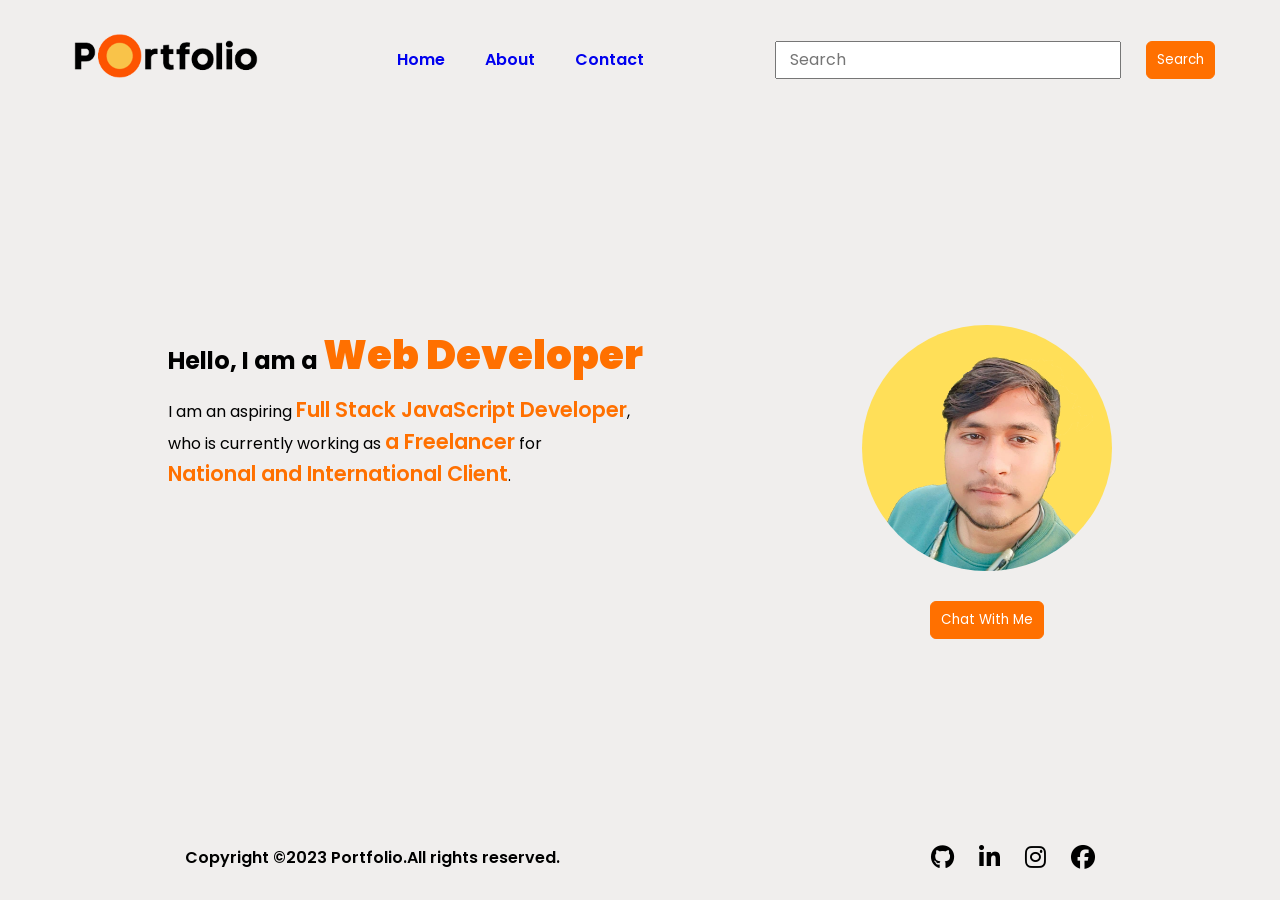
<file: pw project/index.html>
<!DOCTYPE html>
<html lang="en">
<head>
    <meta charset="UTF-8">
    <meta http-equiv="X-UA-Compatible" content="IE=edge">
    <meta name="viewport" content="width=device-width, initial-scale=1.0">
    <!-- css link  -->
    <link rel="stylesheet" href="./style/style.css">
    <!-- Google Fonts CDN -->
    <link rel="preconnect" href="https://fonts.googleapis.com">
<link rel="preconnect" href="https://fonts.gstatic.com" crossorigin>
<link href="https://fonts.googleapis.com/css2?family=Poppins&display=swap" rel="stylesheet">
<!-- Icon CDN link   -->
<link rel="stylesheet" href="https://cdnjs.cloudflare.com/ajax/libs/font-awesome/6.3.0/css/all.min.css" integrity="sha512-SzlrxWUlpfuzQ+pcUCosxcglQRNAq/DZjVsC0lE40xsADsfeQoEypE+enwcOiGjk/bSuGGKHEyjSoQ1zVisanQ==" crossorigin="anonymous" referrerpolicy="no-referrer" />
<!-- <link rel="stylesheet" href="https://kit.fontawesome.com/b0490d2b54.css" crossorigin="anonymous"> -->
<title>Portfolio Website</title>
    
</head>
<body>
    <!-- Header section -->
    <header>
        <nav>

             <a href="#">
            <img src="./assests/logo.png " 
                   alt="Logo"></a>
                
              <ul>
                <li><a href="#">Home</a></li>
                <li><a href="#">About</a></li>
                <li><a href="#">Contact</a></li>
                
              </ul>
             <div class="search">   
              <input type="text" placeholder="Search" />
              <button>Search</button></div>
        </nav>
    </header>
    <!-- main section -->
    <main class="main-section">
        <div class="left-side">
           <h2> Hello, I am a <span>Web  Developer</span></h2>
           <p>I am an aspiring <span> Full Stack JavaScript  Developer</span>,<br> who is currently working as <span> a Freelancer</span> for <br> <span> National and International Client</span>.</p>
        </div>
        <div class="right-side">
            <img src="./assests/avato1.png" alt="avator">
            <button class="button">Chat With Me</button>
        </div>




    </main>
    <!-- footer section -->
    <footer>
        <div class="footer-left-side">
            <p>
                Copyright &copy;2023 Portfolio.All rights reserved.
            </p>
        </div>
        <div class="footer-right-side">
        <ul>
            <li><a href="https://github.com/skverma15899" target="_blank"><i class="fa-brands fa-github fa-xl"></i></a></li>
            <li><a href="https://www.linkedin.com/in/satendrakumar2024/" target="_blank
                "><i class="fa-brands fa-linkedin-in fa-xl"></i></a></li>
            <li><a href="#"><i class="fa-brands fa-instagram fa-xl"></i></a></li>
            <li><a href="#"><i class="fa-brands fa-facebook fa-xl"></i></a></li>
        </ul>
        </div>
    </footer>

</body>
</html>
</file>
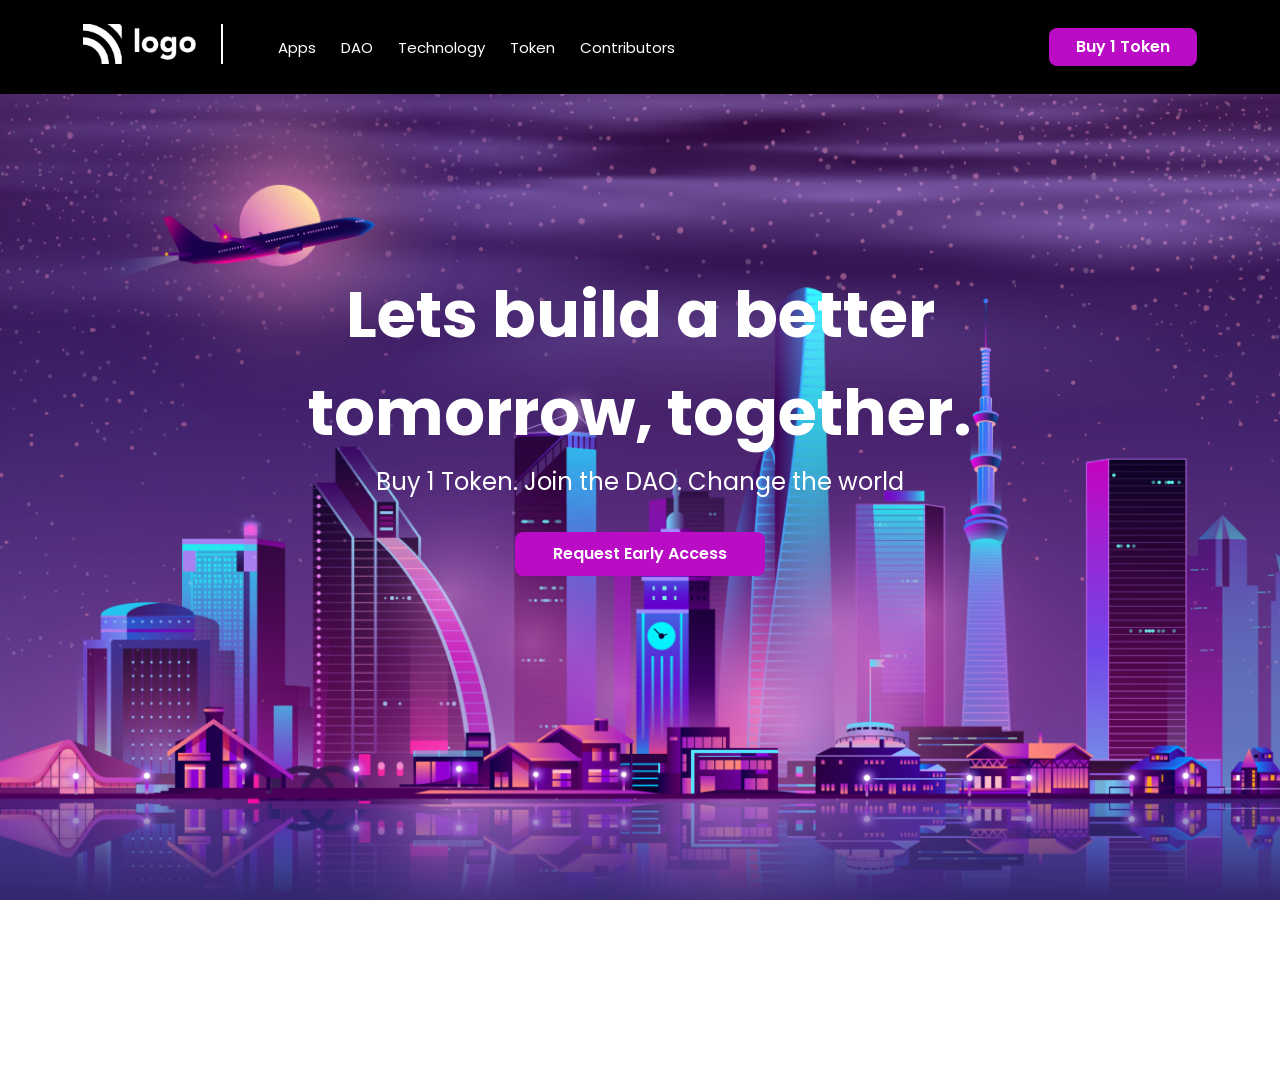
<file: PW-ASSIGNMENT 3/index.html>
<!DOCTYPE html>
<html lang="en">
<head>
    <meta charset="UTF-8">
    <meta http-equiv="X-UA-Compatible" content="IE=edge">
    <meta name="viewport" content="width=device-width, initial-scale=1.0">
   <!-- Google font CDN -->
   <link rel="preconnect" href="https://fonts.googleapis.com">
<link rel="preconnect" href="https://fonts.gstatic.com" crossorigin>
<link href="https://fonts.googleapis.com/css2?family=Dela+Gothic+One&family=Poppins:ital@0;1&family=Red+Rose:wght@300&display=swap" rel="stylesheet">
   <!-- Link CSS  -->
   <link rel="stylesheet" href="style/style.CSS">
   
    <title>Projec-3</title>

</head>
<body>
<header>
    <nav>
        <ul><li> <img src="./assests/white-logo.png"
            alt="Logo" class="logo">
        </li>
        <li> <a href="#">Apps</a>
                            </li>
        <li><a href="#">DAO</a></li>
        <li> <a href="#">Technology</a></li>
        <li><a href="#">Token</a></li>
        <li><a href="#">Contributors</a></li>
        
    </ul><div> <button class="nav-btn">Buy 1 Token</button></div>
    </nav>
</header>
<main class="main-section">
    <div class="main-section-element">
        <h2>Lets build a better tomorrow, together.</h2>
        <p>Buy 1 Token. Join the DAO. Change the world</p>
        <button class="large-btn">Request Early Access</button>
    </div>

</main>

</body>
</html>
</file>
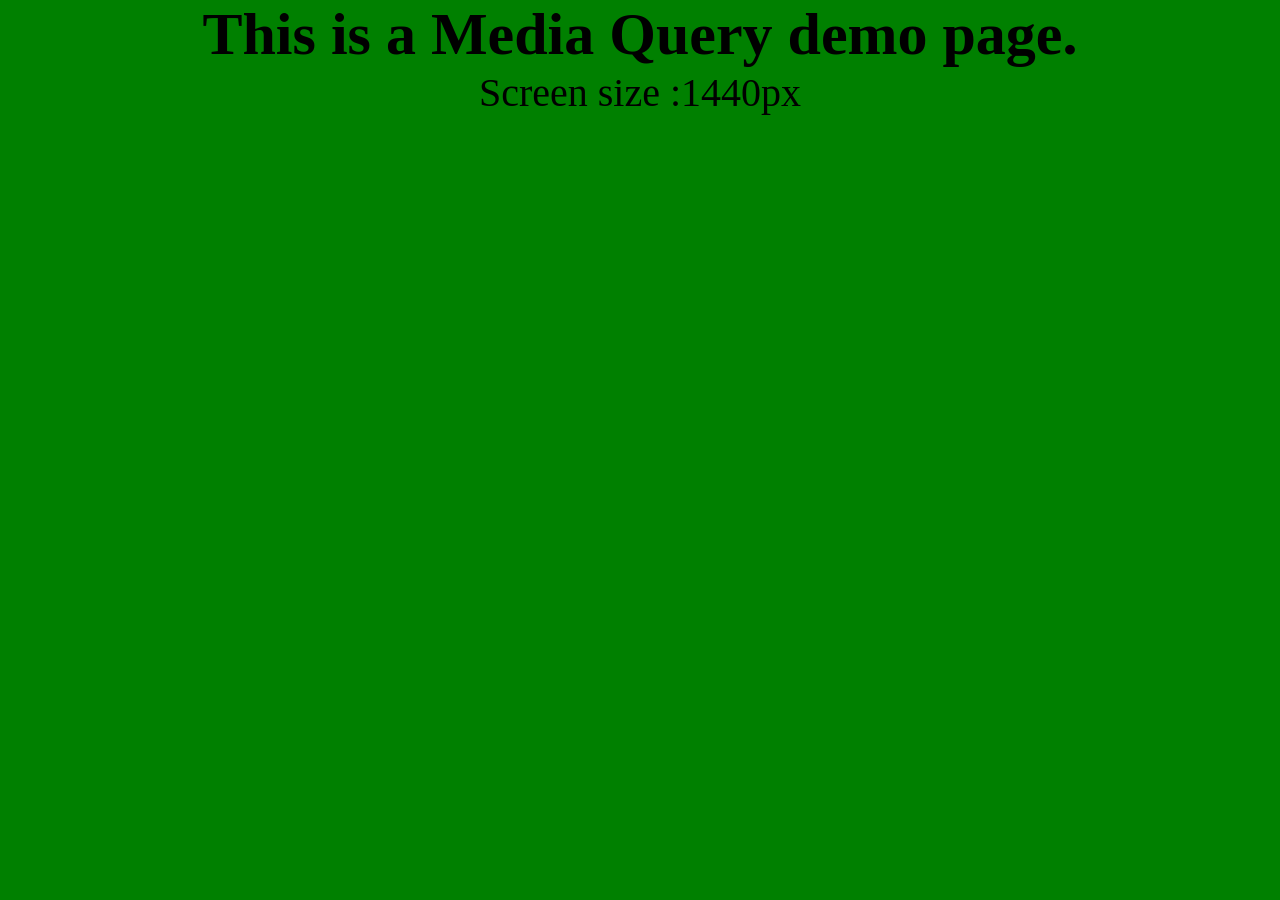
<file: PW-ASSIGNMENT 4/index.html>
<!DOCTYPE html>
<html lang="en">
<head>
    <meta charset="UTF-8">
    <meta http-equiv="X-UA-Compatible" content="IE=edge">
    <meta name="viewport" content="width=device-width, initial-scale=1.0">
   <!-- link Css -->

<link rel="stylesheet" href="style.css">  
 <title>Media Qureis</title>
</head>
<body>
    <h1>This is a Media Query demo page.</h1>
    <p class="large-laptop">Screen size :1440px</p>
    <p class="laptop">Screen size : 1024px</p>
    <p class="tablet">Screen size : 768px</p>
    <p class="mobile">Screen size : 425px</p>
    
</body>
</html>
</file>
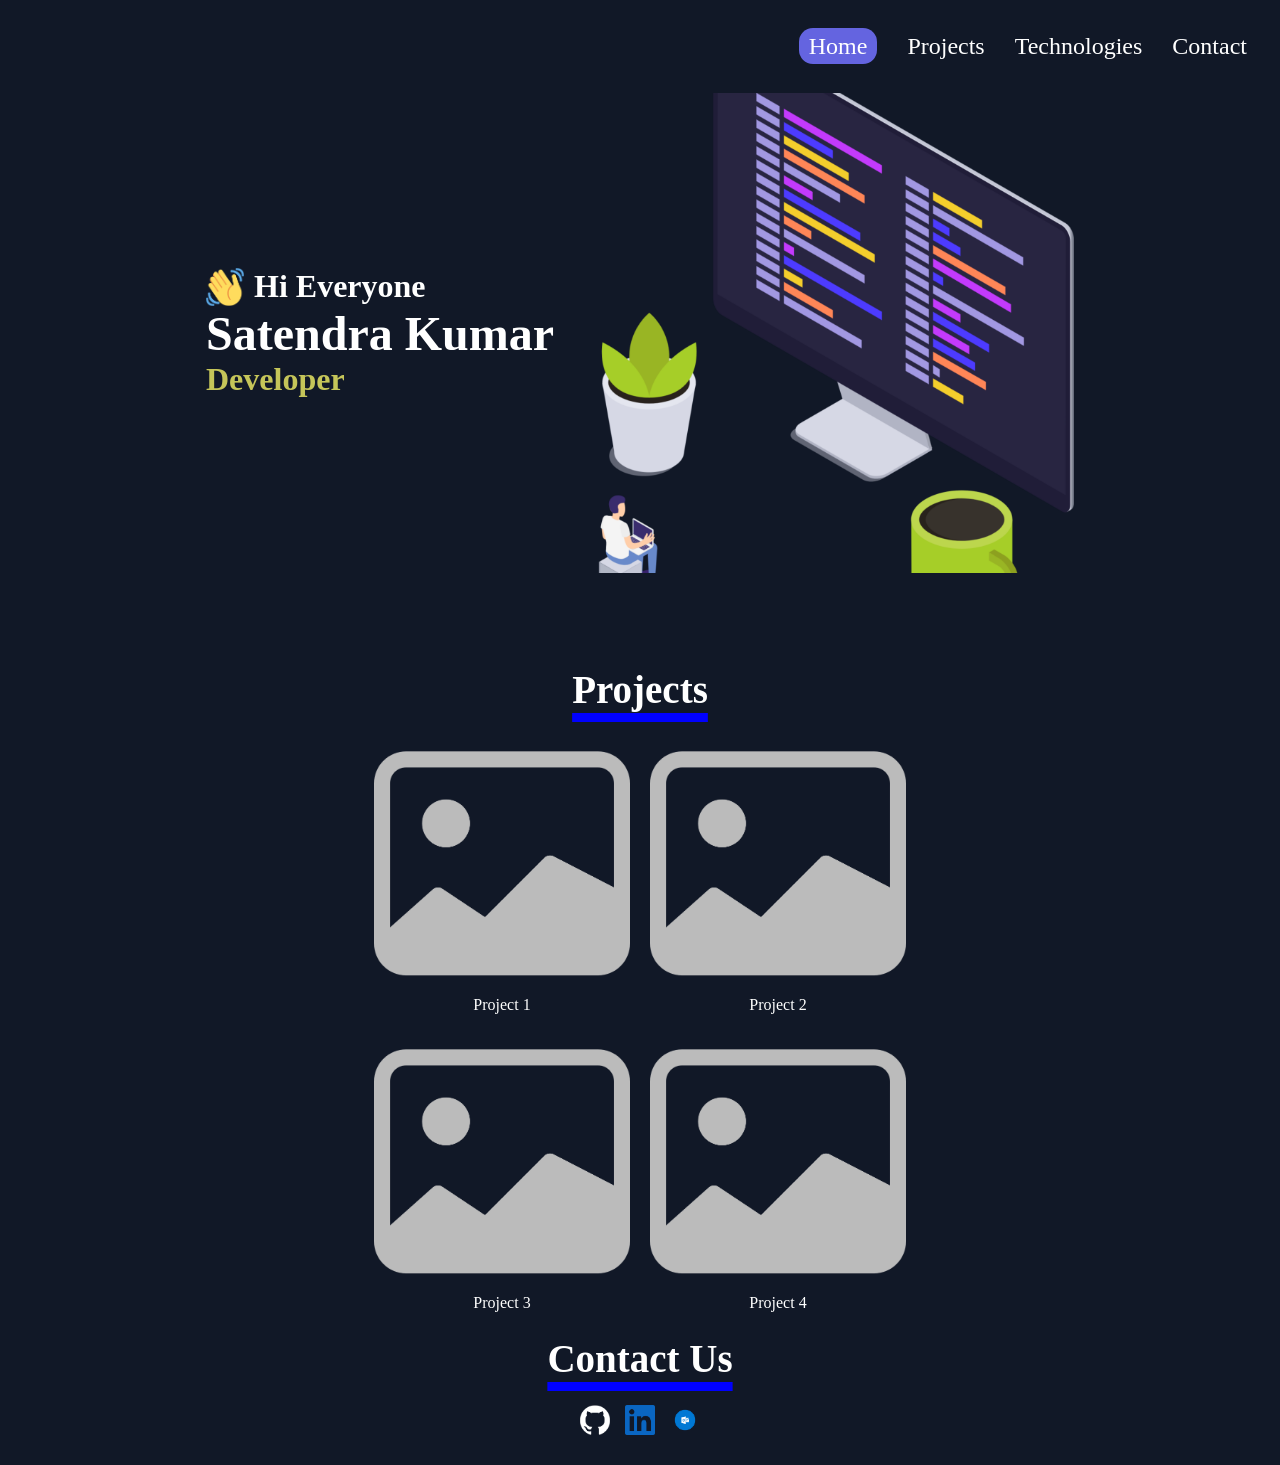
<file: PW-ASSIGNMENT 5/index.html>
<!DOCTYPE html>
<html lang="en">
<head>
    <meta charset="UTF-8">
    <meta http-equiv="X-UA-Compatible" content="IE=edge">
    <meta name="viewport" content="width=device-width, initial-scale=1.0">
    <!-- link css -->
    <link rel="stylesheet" href="./style.css">
    <title>portfolio2</title>
</head>
<body>

    <!-- header-section -->
    <header>
        <nav>
            <ul >
                <li ><a href="#" class="home-bgcolor">Home</a></li>
                <li><a href="#">Projects</a></li>
                <li><a href="#">Technologies</a></li>
                <li><a href="#">Contact</a></li>
            </ul>
            <div>
                <img src="./assets/hambrger.png" alt="hambrger">
            </div>
        </nav>
    </header>
    <main>  
        <section class="intro">
            <div class="intro-left">
<div class="intro-line-1">
    <img src="./assets/waving-hand.png" alt="waving-hand">
    <h2> Hi Everyone</h2>
</div>
<div class="intro-line-2">
    <h1>Satendra Kumar</h1>
    <h2>Developer</h2>
</div>
            </div>
            <div class="intro-right">
                <img src="./assets/pc-image.png" alt="pc image">
            </div>
        </section>
 
    
   


<section class="project-contaner">
    <h1 class="underline">Projects </h1>
    <div class="project-image">

        <div class="project-lists">
            <div class="project">
                <img src="assets/image.png" alt="project-image">
                <p>Project 1</p>
            </div>
            <div class="project">
                <img src="assets/image.png" alt="project-image">
                <p>Project 2</p>
            </div>
            <div class="project">
                <img src="assets/image.png" alt="project-image">
                <p>Project 3</p>
            </div>
            <div class="project">
                <img src="assets/image.png" alt="project-image">
                <p>Project 4</p>
            </div>
        </div>
        

    </div>
</section>
</main>

<footer>
    <section class="contact">
        <h1 class="underline">Contact Us</h1>
   <div class="socials">
    <img src="./assets/github.png" alt="social">
    <img src="./assets/linkedin.png" alt="social">
    <img src="./assets/outlook.png" alt="social">
   </div>
    </section>
</footer>
</body>
</html>
</file>
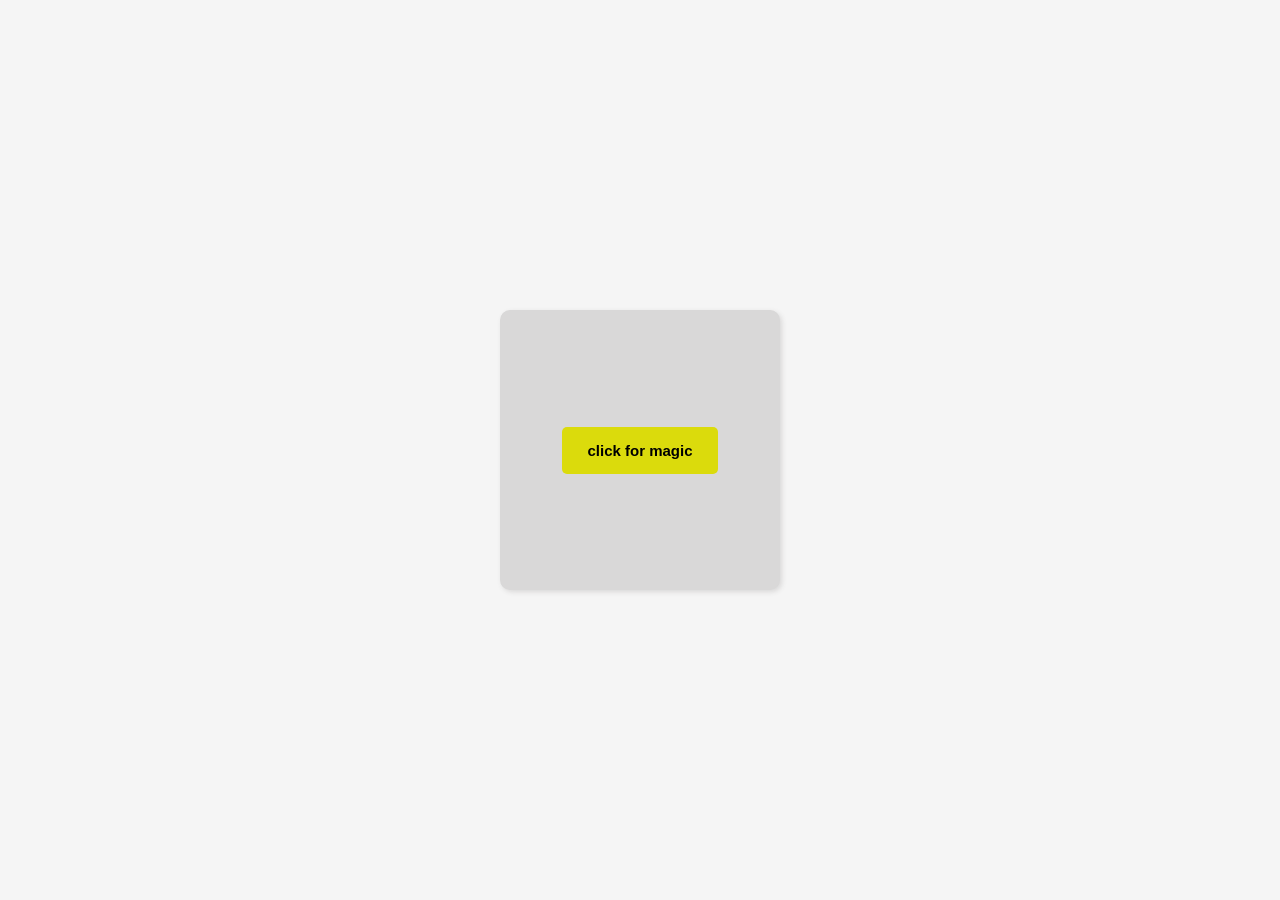
<file: event listener/1. onClick/index.html>
<!DOCTYPE html>
<html lang="en">

<head>
    <meta charset="UTF-8">
    <meta http-equiv="X-UA-Compatible" content="IE=edge">
    <meta name="viewport" content="width=device-width, initial-scale=1.0">
    <!-- css -->
    <link rel="stylesheet" href="style.css">
    <title>on click</title>
</head>

<body class="result flex">
    <div class="container result flex">
        <button id="btn">click for magic</button>
    </div>

    <script src="./script.js"></script>
</body>

</html>
</file>
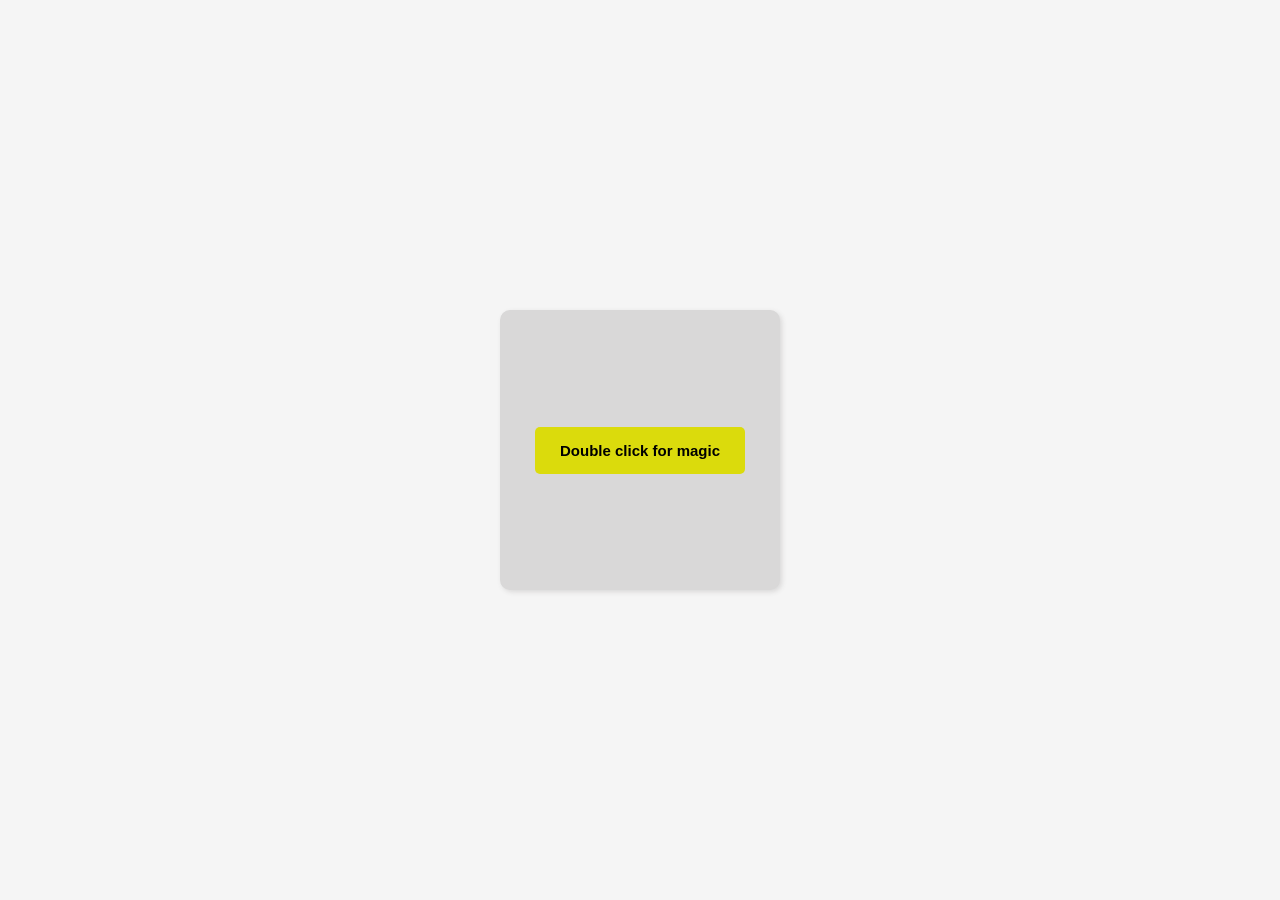
<file: event listener/2. doubleClick/index.html>
<!DOCTYPE html>
<html lang="en">

<head>
    <meta charset="UTF-8">
    <meta http-equiv="X-UA-Compatible" content="IE=edge">
    <meta name="viewport" content="width=device-width, initial-scale=1.0">
    <!-- css -->
    <link rel="stylesheet" href="style.css">
    <title>Double click</title>
</head>

<body class="result flex">
    <div class="container result flex">
        <button id="btn">Double click for magic</button>
    </div>

    <script src="./script.js"></script>
</body>

</html>
</file>
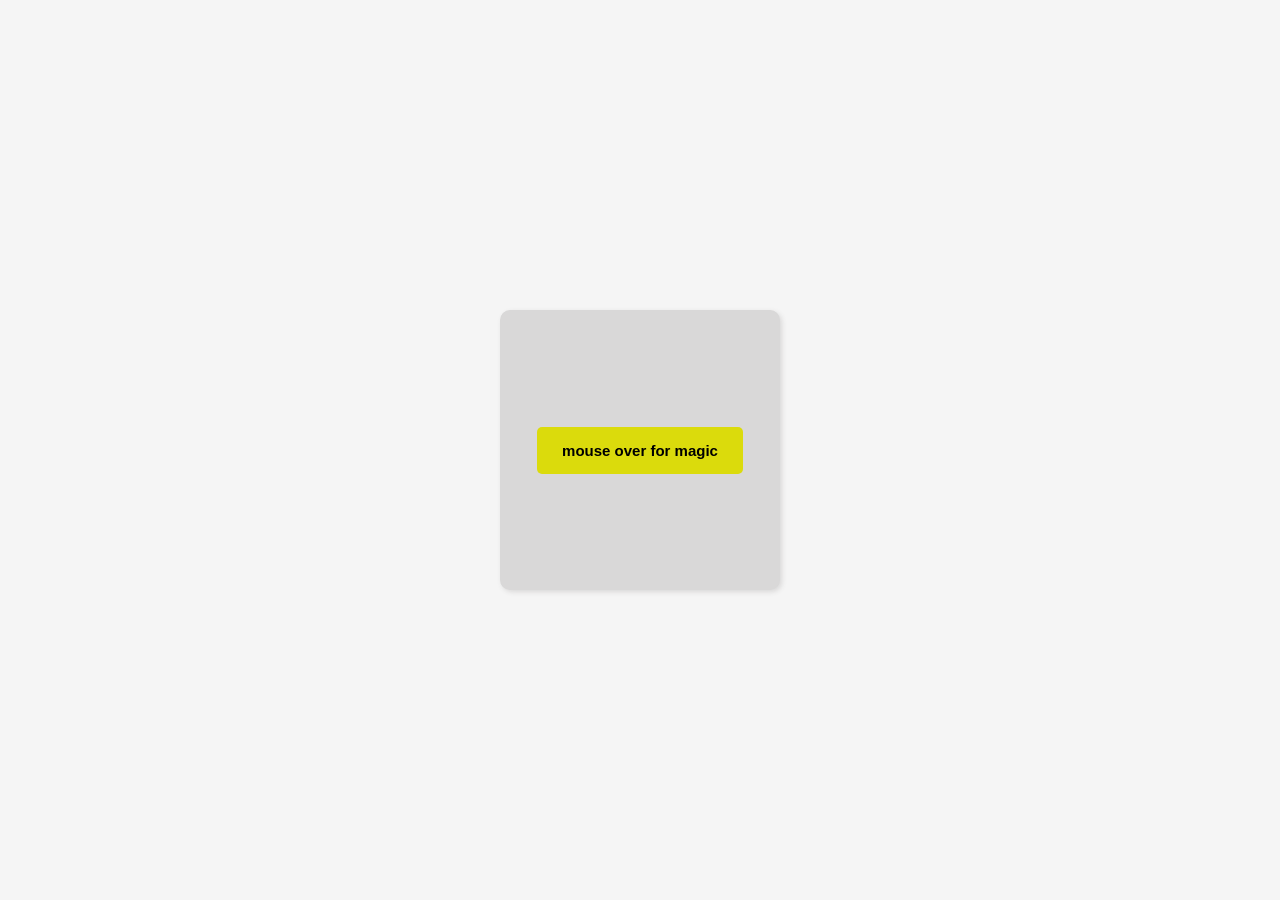
<file: event listener/3. mouseOver/index.html>
<!DOCTYPE html>
<html lang="en">

<head>
    <meta charset="UTF-8">
    <meta http-equiv="X-UA-Compatible" content="IE=edge">
    <meta name="viewport" content="width=device-width, initial-scale=1.0">
    <!-- css -->
    <link rel="stylesheet" href="style.css">
    <title>mouse over</title>
</head>

<body class="result flex">
    <div class="container result flex">
        <button id="btn">mouse over for magic</button>
    </div>

    <script src="./script.js"></script>
</body>

</html>
</file>
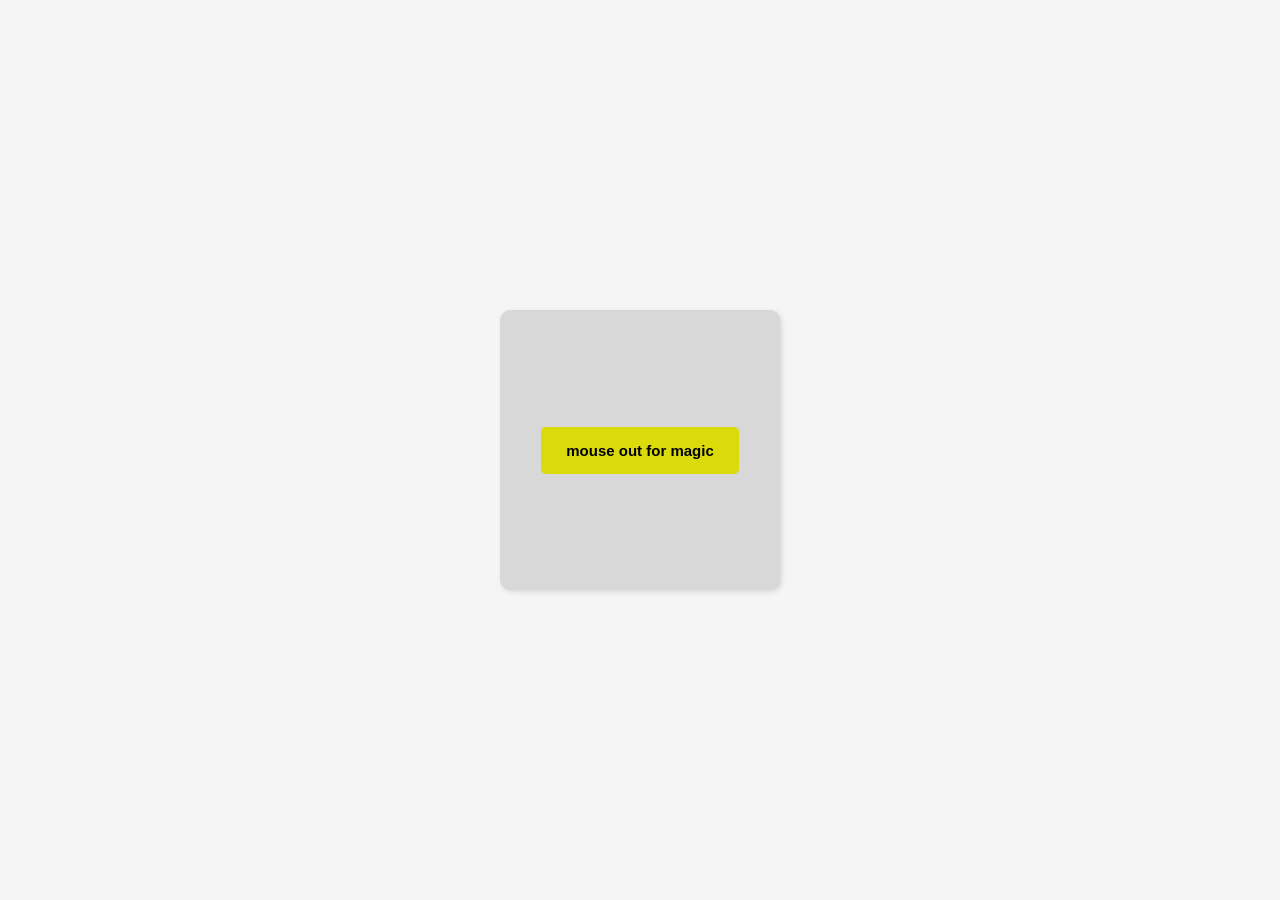
<file: event listener/4. mouseOut/index.html>
<!DOCTYPE html>
<html lang="en">

<head>
    <meta charset="UTF-8">
    <meta http-equiv="X-UA-Compatible" content="IE=edge">
    <meta name="viewport" content="width=device-width, initial-scale=1.0">
    <!-- css -->
    <link rel="stylesheet" href="style.css">
    <title>mouse out</title>
</head>

<body class="result flex">
    <div class="container result flex">
        <button id="btn">mouse out for magic</button>
    </div>

    <script src="./script.js"></script>
</body>

</html>
</file>
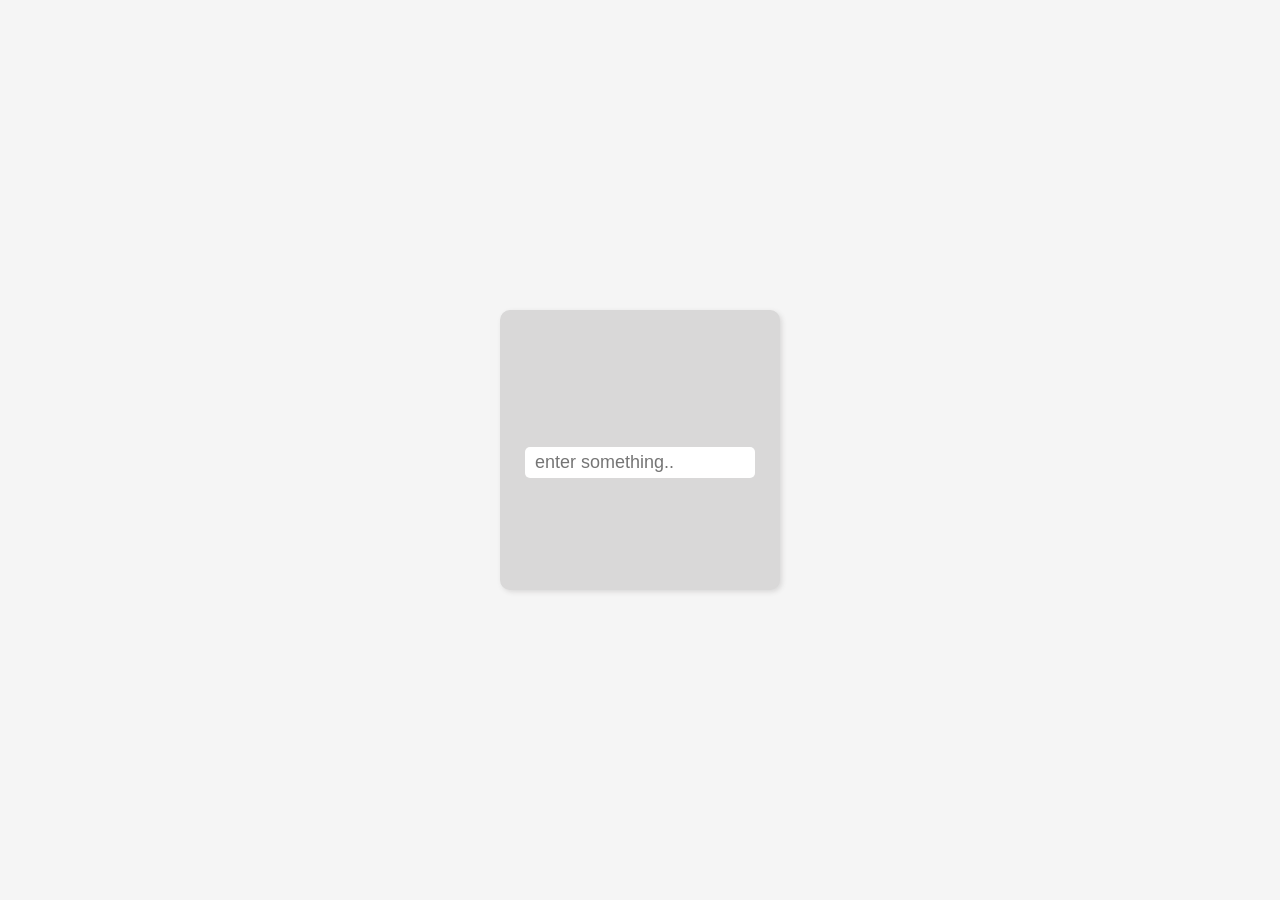
<file: event listener/5. onKeyPress/index.html>
<!DOCTYPE html>
<html lang="en">

<head>
    <meta charset="UTF-8">
    <meta http-equiv="X-UA-Compatible" content="IE=edge">
    <meta name="viewport" content="width=device-width, initial-scale=1.0">
    <!-- css -->
    <link rel="stylesheet" href="style.css">
    <title>on key press</title>
</head>

<body class="result flex">
    <div class="container result flex">
        <h1 id="display"></h1>
        <input type="text" id="input" placeholder="enter something..">
    </div>

    <script src="./script.js"></script>
</body>

</html>
</file>
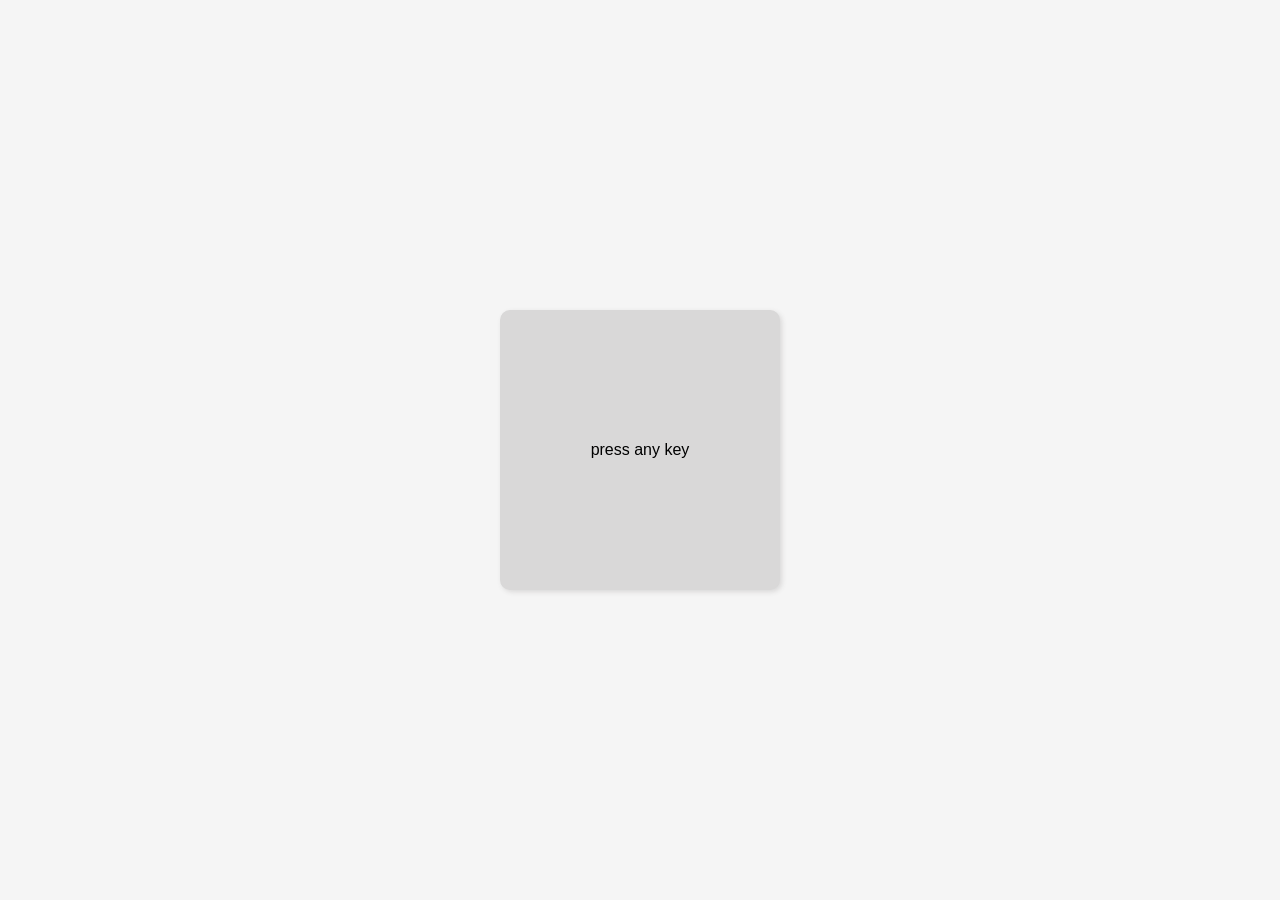
<file: event listener/6. keydown-keyup/index.html>
<!DOCTYPE html>
<html lang="en">

<head>
    <meta charset="UTF-8">
    <meta http-equiv="X-UA-Compatible" content="IE=edge">
    <meta name="viewport" content="width=device-width, initial-scale=1.0">
    <!-- css -->
    <link rel="stylesheet" href="style.css">
    <title>keydown-keyup</title>
</head>

<body class="result flex">
    <div class="container result flex">
        <div id="display">press any key</div>
    </div>

    <script src="./script.js"></script>
</body>

</html>
</file>
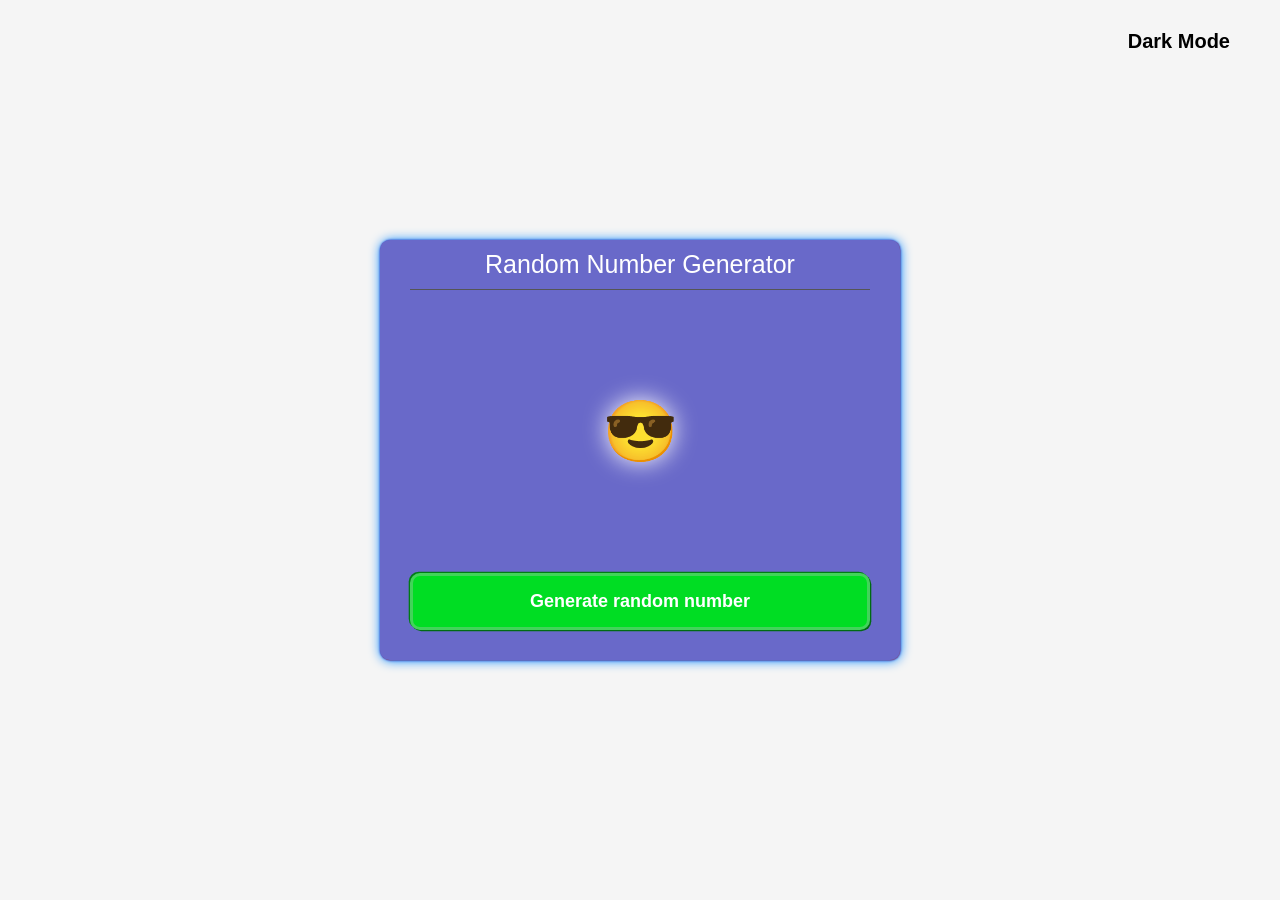
<file: HOF and functional programming assignment/Q2. random number generator/index.html>
<!DOCTYPE html>
<html lang="en">

<head>
    <meta charset="UTF-8">
    <meta http-equiv="X-UA-Compatible" content="IE=edge">
    <meta name="viewport" content="width=device-width, initial-scale=1.0">
    <title>random number generator</title>
    <!-- css -->
    <link rel="stylesheet" href="./style.css">
</head>

<body>
    <div id="dark-icon">Dark Mode</div>
    <div class="container">
        <h1>Random Number Generator</h1>
        <div id="result">😎</div>
        <div id="progress"></div>

        <button id="btn">Generate random number</button>
    </div>
</body>
<script src="./script.js"></script>

</html>
</file>
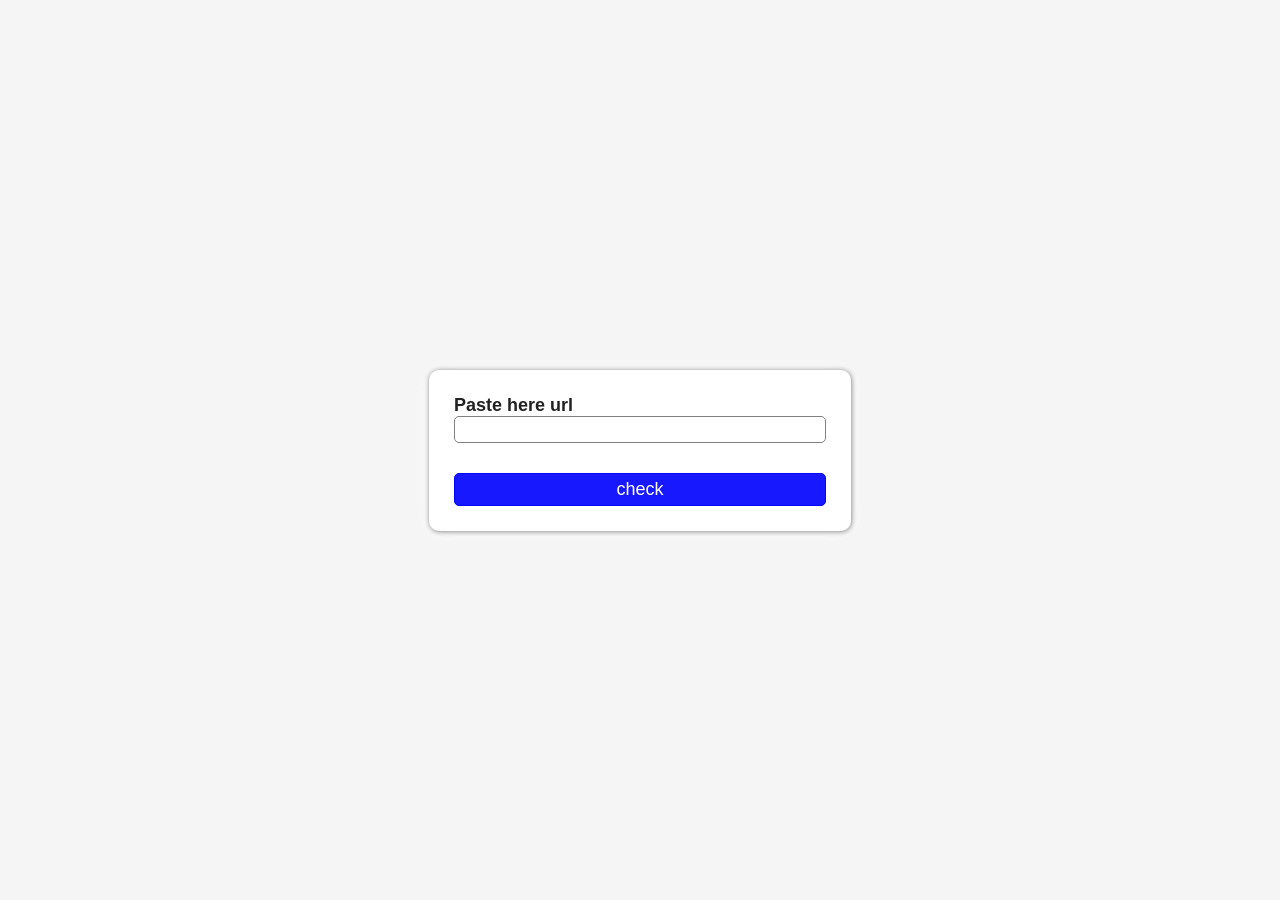
<file: HOF and functional programming assignment/Q5. URL validation/index.html>
<!DOCTYPE html>
<html lang="en">

<head>
    <meta charset="UTF-8">
    <meta http-equiv="X-UA-Compatible" content="IE=edge">
    <meta name="viewport" content="width=device-width, initial-scale=1.0">
    <title>url validation</title>
    <!-- css -->
    <link rel="stylesheet" href="./style.css">
</head>

<body>
    <div class="container">
        <label for="url">Paste here url</label>
        <input type="text" id="url">
        <button id="btn">check</button>
    </div>
</body>
<script src="./script.js"></script>

</html>
</file>
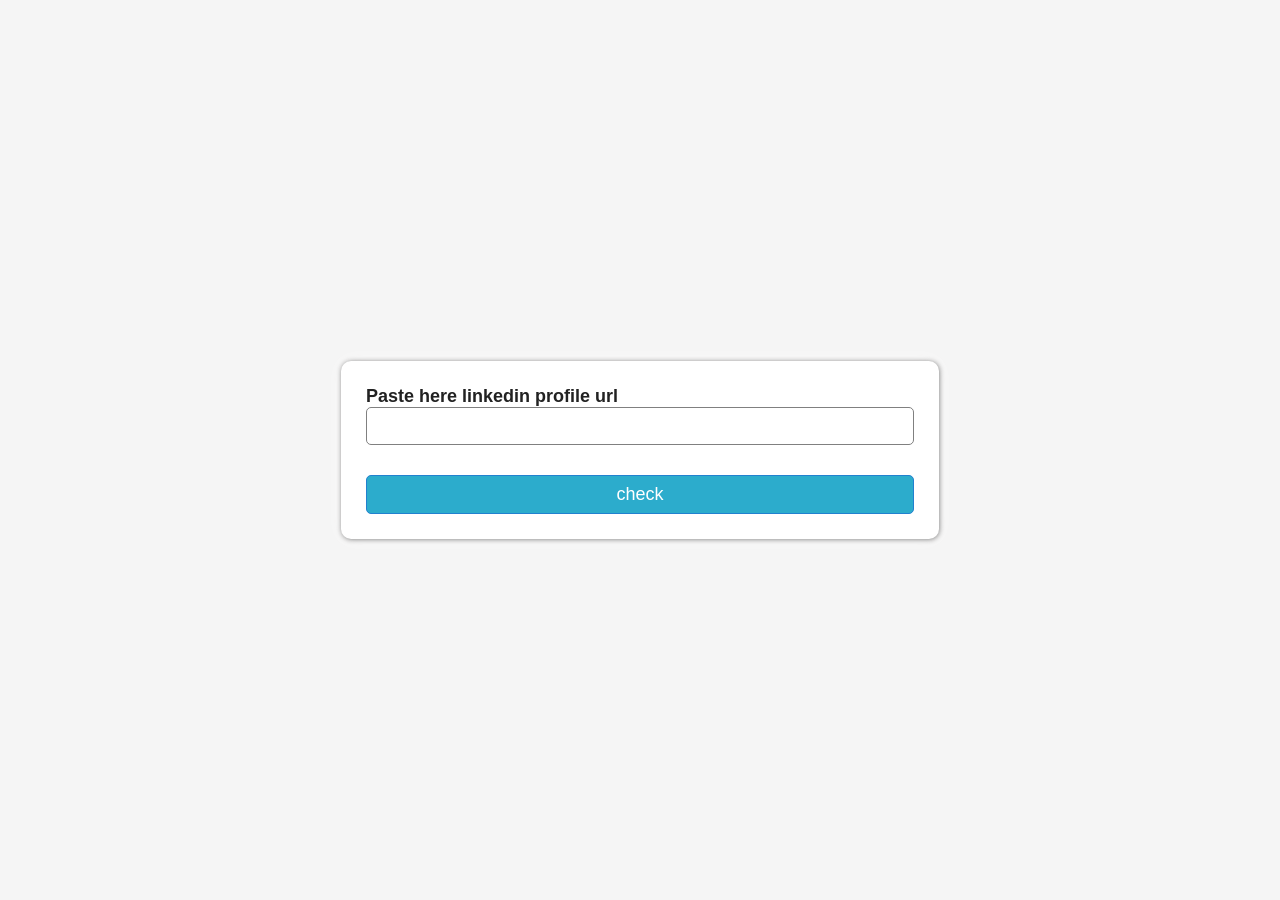
<file: HOF and functional programming assignment/Q6. linkedin profile url validator/index.html>
<!DOCTYPE html>
<html lang="en">

<head>
    <meta charset="UTF-8">
    <meta http-equiv="X-UA-Compatible" content="IE=edge">
    <meta name="viewport" content="width=device-width, initial-scale=1.0">
    <title>linkedin profile url validator</title>
    <!-- css -->
    <link rel="stylesheet" href="./style.css">
</head>

<body>
    <div class="container">
        <label for="url">Paste here linkedin profile url</label>
        <input type="text" id="url">
        <button id="btn">check</button>
    </div>
</body>
<script src="./script.js"></script>

</html>
</file>
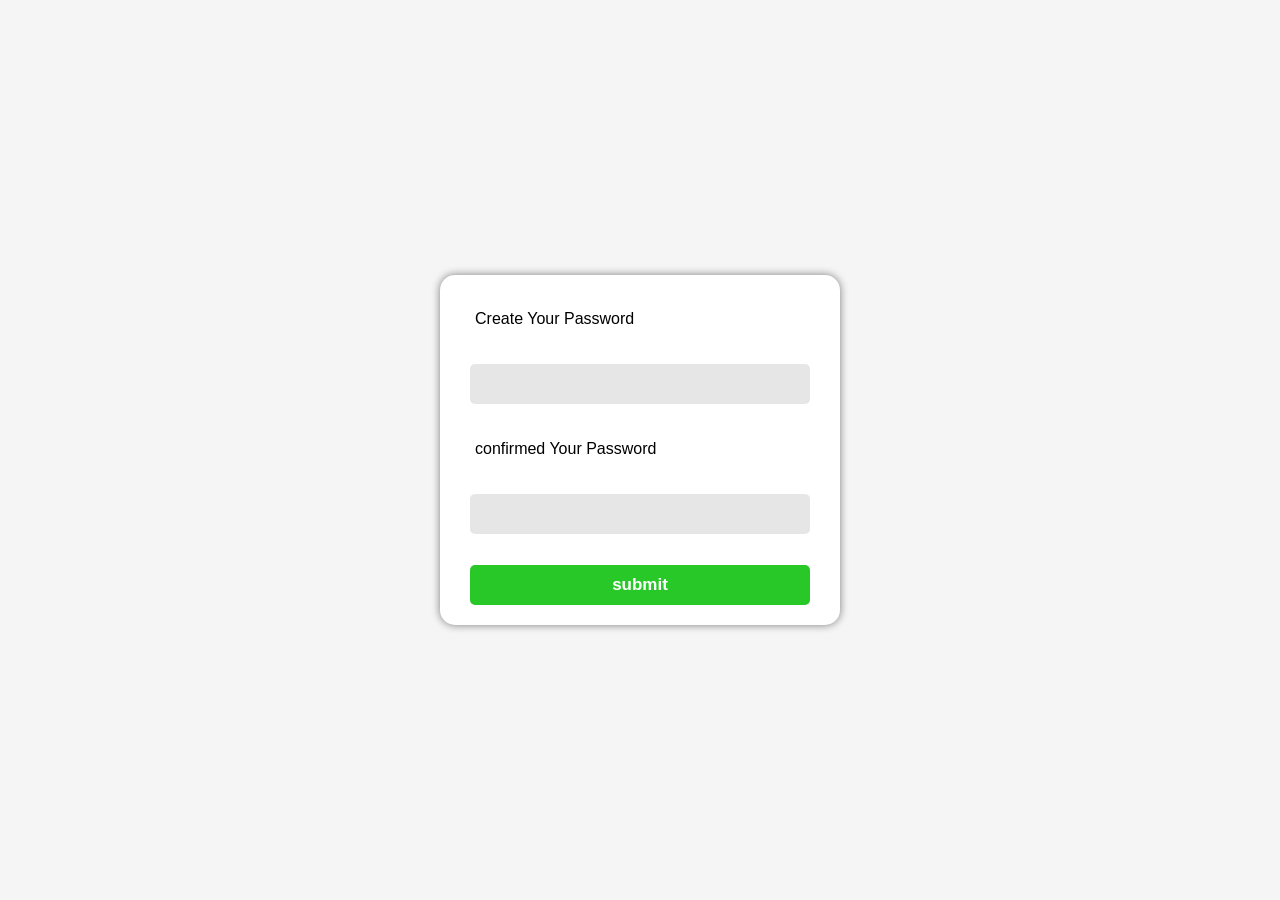
<file: JavaScript milestoneq-1 assignment/Q1. password validator/index.html>
<!DOCTYPE html>
<html lang="en">
<head>
    <meta charset="UTF-8">
    <meta http-equiv="X-UA-Compatible" content="IE=edge">
    <meta name="viewport" content="width=device-width, initial-scale=1.0">
    <!-- css -->
    <link rel="stylesheet" href="./style.css">
    <title>password validator</title>
</head>
<body class="flex">
    <section>
        <div class="container">
            <form class="flex">
                <label for="password">Create Your Password</label>
                <input type="password" id="password">
                <label for="c-password">confirmed Your Password</label>
                <input type="password" id="c-password">
                <button id="submit-btn">submit</button>
            </form>
        </div>
    </section>

    <script src="./script.js"></script>
</body>
</html>
</file>
<file: pw project/style/style.css>
*{
      margin: 0;
      padding: 0;
      box-sizing: border-box;
      font-family: 'Poppins', sans-serif;


}

body{
       background-color: #F0EEED;
        height: 100vh;
       width: 100vw;
       display: flex;
       flex-direction: column;
       justify-content: space-between;

}
 nav {
    display:flex;
    align-items: center;
    justify-content: space-around;
    

            
}
nav  a img{
     width: 200px;
     align-items: center;

}
nav ul {
     display: flex;
     align-content: center;
     justify-content: space-around;
     gap: 40px;
}
nav ul li{
            list-style-type: none
            ;
}

nav ul li a{
     text-decoration: none;
     font-weight: 600;
}
nav ul li a:hover{
     text-decoration: underline;
     color:black;
     
}
.search{
    display: flex;
    gap: 25px;
    justify-content:space-between;
}
input[type=text] {
        padding:3px 13px;
        
        border-radius: 1px solid #000000 ;
        color:#808081;
        font-weight: 400;
        font-size: medium;
        
}
button{
         
         background-color: #FF7000;
         padding: 8px 10px;
         border-radius: 6px;
         cursor: pointer
        ;
        color:#ffffff;
        border: 1px solid #FF7000;
        font-weight: 400;
        width: fit-content;
}
button:hover{
                  background-color:#008000;
                  border: 1px solid #008000;

                  
}

.main-section {
     display: flex;
     justify-content:space-evenly;
     gap: 50px;


}
.left-side {
          justify-content:center ;
          



            
}
.left-side h2{
            font-weight: 700;
            
}
.left-side h2 span{
     color: #FF7000;
     font-size: 2.5rem;
     font-weight:900;
     

     
}

.left-side p{
     line-height: 30px;
      margin-top: 10px;
}
.left-side p span{
              font-size: 1.3rem;
              color: #FF7000;
              font-weight: 600;
}

.right-side {
               display: flex;
               flex-direction: column;
          align-items: center;


}

.right-side img{
      width: 250px;
      border-radius: 50%;
      margin-bottom: 30px;
     
      

}
footer{
      display: flex;
      justify-content: space-around;
      align-items: center;
      margin-bottom: 30px;

}

.footer-left-side p{
        font-size: 1rem;
        font-weight: 600;
        

}
.footer-right-side ul{
      display: flex;
      justify-content: space-between;
gap: 25px;
}
.footer-right-side ul li{
      list-style-type: none;
}
.footer-right-side ul li a {
      text-decoration: none;

}
.footer-right-side ul li a i {
     color: #000000;
     

}
@media (max-width: 480px) {
    
     nav {
          display:flex;
          flex-direction: column;
          align-items: center;
          justify-content: space-around;
          
      
                  
      }
      nav  a img{
          width: 250px;
          align-items: center;
     
     }
     input[type=text] {
          
          margin-top: 15px;
          
  }
  button{
           
          margin-top: 15px;
       
          

  }
  .main-section{
      display: flex;
      flex-direction: column;
      justify-content: center;
      align-items: center;
  }
  .left-side{
      margin: 0 10%;
      
  }

  .left-side h2{
      width: 80%;
  }


  footer{
      flex-direction: column;
      margin-top: 20px;
  }

  .footer-left-side{

     margin-bottom: 20px;
 }
     }
</file>
<file: PW-ASSIGNMENT 3/style/style.CSS>
*{
      padding: 0;
      margin: 0;
      box-sizing: border-box;
      font-family: poppins,sans-serif;
}



nav{
     display: flex;
     justify-content: space-between;
     align-items: center;padding:31px 83px ;
     height: 94px;
     background-color: #000;
     
}
nav ul {
     display: flex;

     justify-content: space-between;
     align-items: center;
     gap: 25px;
     list-style: none;
     
}

nav ul li{

    text-decoration: none;
             
}
.logo{
       width: 140px;
       height: 40px;
       border-right: 2px solid #ffffff;
       padding-right:25px;
       margin-right: 30px;
       cursor: pointer;
}

nav ul li a{
                 text-decoration: none;
                 color: #ffffff;
                 font-size: 15px;
                 font-style: normal
                 
}

.nav-btn{
padding: 7px 27px;
border: none;
border-radius: 8px; 
 cursor: pointer;
font-family: "Poppins";
font-size: 16px;
line-height: 24px;
font-style: normal;
font-weight: 600;
color: #ffffff; 
background: #ba0cc5;
  
 
  
}

.main-section{
                    background-image: url("../assests/background.png");
                    background-attachment:fixed;
                    background-size: cover;
                    text-align: center;
                    height: 110.6vh;
}

.main-section-element h2{
                           color: #ffffff;
                           font-family: poppins ,sans-serif;
                           font-size: 80px;
                           font-weight: 700;
                           justify-content: center;
                           align-content: center;
}
.main-section-element
{   


    align-items: center;
     text-align: center;
     
     
}
    



 .main-section-element h2{
     width: 840px;
    margin: 0 auto;
    font-style: normal;
    font-weight: 700;
    font-size: 4rem;
    line-height: 98px;
    text-align: center;
    color: #ffffff;
    padding-top: 172px; 
  
  }

  .main-section-element p{
    font-family: "Poppins";
    font-style: normal;
    font-weight: 400;
    font-size: 1.5rem;
    line-height:40px;
    color: #ffffff;
  }

  .large-btn {
    padding: 10px 38px;
    border: none;
    border-radius: 8px; 
     cursor: pointer;
    font-family: "Poppins";
    font-size: 16px;
    line-height: 24px;
    font-style: normal;
    font-weight: 600;
    color: #ffffff; 
    background: #ba0cc5;
    margin-top: 30px;
      
     
  }
</file>
<file: PW-ASSIGNMENT 4/style.css>
*{
     padding: 0;
     margin: 0;
     box-sizing: border-box;

}

body {
    height: 100vh;
    background-color: aquamarine;
  }
  h1 {
    font-size: 60px;
    text-align: center;
  }
  .large-laptop,.laptop,.tablet,.mobile{
     font-size: 40px;
     text-align: center;
     display: none;

  }
/* @media screen and (min-width:768px) {

    body {
        background-color:darkgoldenrod;
       
    }
    .mobile{
         display: none;
    }
    .tablet{
         display: none;
    }
    .laptop{
             display: block;
    }

    
    
}
@media screen and (min-width:1024px) {

    body {
        background-color:forestgreen;
       
    }
    .mobile{
         display: none;
    }
    .tablet{
         display: none;
    }
    .laptop{
             display:none;
    }
 .large-laptop{
    display: block;
 }
    
    
}  */

 @media screen and (max-width:1440px) {
    body{
          background-color:green;
    }
    .large-laptop{
         display: block;
    }
    
}

@media screen and (max-width:1024px) {
    body{
          background-color:hsla(33, 97%, 28%, 0.897);
    }
    .large-laptop{
         display:none;
    }
    .laptop{
         display:block;
    }
    
}
@media screen and (max-width:768px) {
    body{
          background-color:aqua;
    }
    .large-laptop{
         display:none;
    }
    .laptop{
         display:none;
    }
    .tablet{
         display: block;
    }
    
}
@media screen and (max-width:425px) {
    body{
          background-color:brown;
    }
    .large-laptop{
         display:none;
    }
    .laptop{
         display:none;
    }
    .tablet {
                display:none;
    }

    .mobile{
         display: block;
    } 
    
/* min-width and max-width separate */
/* @media screen and (min-width:768px) and (max-width:1024px) {

    body{ background-color:#1249df;
    }
    
} */
</file>
<file: PW-ASSIGNMENT 5/style.css>
*{
     padding: 0;
     margin: 0;
     box-sizing: border-box;
   background-color: #111827;
   color: #ffffff;
   font-family: 'Times New Roman', Times, serif;
}

nav
 ul {
     display: flex;
     justify-content: flex-end;
     align-items: center;
     gap: 30px;
     list-style-type: none;
     margin: 33px;
}
 
nav ul li a{
              font-size: 1.5rem;
       text-decoration: none;
}

img[alt="hambrger"]{
     width: 20px;
     display:none;
     margin: 20px;
 }
.home-bgcolor{
    padding: 5px 10px;
    background-color: #6464e0;
    color: #ffffff;
    border-radius: 14px;
}

.intro{
     display: flex;
     justify-content:center;
     align-items: center;
     gap: 40px;
     
}
.intro-left{
     display: flex;
     flex-direction: column;
     justify-content: center;

}
.intro-line-1{
     display: flex;
     gap: 10px;
    
     
    
}

.intro-line-1 h2{
     font-size:2rem;
     
     
}
.intro-line-1 img{
    width:38px;
}

.intro-line-2 h1{
     font-size: 3rem;
     font-weight:600;
     font-style: normal;

}
.intro-line-2 h2{
     font-size: 2rem;
     font-style: normal;
     color: #c5c559;

}
.intro-right{
     display: flex;
     justify-content: center;
     align-items: center;
}
 .intro-right img{ 

    display: flex;
     justify-content: center;
     align-items: center;
   
    width: 480px;
             
 }
.underline{
      text-align: center;
      text-decoration:9px underline blue ;
      text-underline-position: under;
      margin:24px;
      font-size: 39px;
      
      
}
.project-contaner {
     margin-top: 70px;
     display: flex;
     flex-direction: column;
     justify-content: center;
     align-items: center;
 }
.project-lists {
     display: grid;
     grid-template-columns: 1fr 1fr;
     align-items: center;
     justify-content: center;
     row-gap: 20px;
     column-gap: 20px;}
     
     
     .project-list {
          display: grid;
          grid-template-columns: 1fr 1fr;
          align-items: center;
          justify-content: center;
          row-gap: 20px;
          column-gap: 20px;}

          img[alt="project-image"] {
               width: 20vw;
           }
 .project p{
      text-align: center;
 }
 
 .socials {
     display: flex;
     justify-content: center;
     align-items: center;
     gap: 15px;
     margin-bottom: 30px;
 }
 .socials img{
     width: 30px;
 }

 
@media screen and (max-width: 576px) {
     nav ul{
         display: none;
     }
     img[alt="hambrger"]{
         display: block;
     }
     .intro{
         display: flex;
         flex-direction: column;
     }
     img[alt="pc-image"]{
         width: 60vw;
     }
     .intro-line-1{
         display: flex;
         flex-direction: column;
         justify-content: center;
         align-items: center;
         gap: 10px;
         font-size: 20px;
     }
     .intro-line-2 h1{
         font-size: 40px;
     }
     .intro-line-2 h2{
         font-size: 25px;
         text-align: center;
     }
     .project-lists{
         display: grid;
         grid-template-columns: 1fr;
         align-items: center;
         justify-content: center;
         row-gap: 20px;
         column-gap: 20px; 
     }
     img[alt="project-image"]{
         width: 55vw;
     }
     .project-contaner  h1{
         font-size: 35px;
     }
     .contact  h1{
         font-size: 35px;
     }
}
</file>
<file: event listener/1. onClick/style.css>
/* css reset */
* {
    margin: 0;
    padding: 0;
    box-sizing: border-box;
}

body {
    height: 100vh;
    justify-content: center;
    align-items: center;
    justify-content: center;
    background-color: whitesmoke;
    font-family: 'poppins', sans-serif;
}

.flex {
    display: flex;
}

.container {
    background-color: #d9d8d8;
    width: 280px;
    height: 280px;
    border-radius: 10px;
    padding: 25px;
    justify-content: center;
    align-items: center;
    box-shadow: 2px 2px 5px #d9d8d8;
}

#btn {
    padding: 15px 25px;
    background-color: #dbdb0c;
    color: black;
    font-size: 15px;
    font-weight: 700;
    border: none;
    border-radius: 5px;
    cursor: pointer;
    transition: .4s;
}

#btn:hover {
    background-color: #8b8b00;
    transform: translateY(-4px);
}
</file>
<file: event listener/2. doubleClick/style.css>
/* css reset */
* {
    margin: 0;
    padding: 0;
    box-sizing: border-box;
}

body {
    height: 100vh;
    justify-content: center;
    align-items: center;
    justify-content: center;
    background-color: whitesmoke;
    font-family: 'poppins', sans-serif;
}

.flex {
    display: flex;
}

.container {
    background-color: #d9d8d8;
    width: 280px;
    height: 280px;
    border-radius: 10px;
    padding: 25px;
    justify-content: center;
    align-items: center;
    box-shadow: 2px 2px 5px #d9d8d8;
}

#btn {
    padding: 15px 25px;
    background-color: #dbdb0c;
    color: black;
    font-size: 15px;
    font-weight: 700;
    border: none;
    border-radius: 5px;
    cursor: pointer;
    transition: .4s;
}

#btn:hover {
    background-color: #8b8b00;
    transform: translateY(-4px);
}
</file>
<file: event listener/3. mouseOver/style.css>
/* css reset */
* {
    margin: 0;
    padding: 0;
    box-sizing: border-box;
}

body {
    height: 100vh;
    justify-content: center;
    align-items: center;
    justify-content: center;
    background-color: whitesmoke;
    font-family: 'poppins', sans-serif;
}

.flex {
    display: flex;
}

.container {
    background-color: #d9d8d8;
    width: 280px;
    height: 280px;
    border-radius: 10px;
    padding: 25px;
    justify-content: center;
    align-items: center;
    box-shadow: 2px 2px 5px #d9d8d8;
}

#btn {
    padding: 15px 25px;
    background-color: #dbdb0c;
    color: black;
    font-size: 15px;
    font-weight: 700;
    border: none;
    border-radius: 5px;
    cursor: pointer;
    transition: .4s;
}

#btn:hover {
    background-color: #8b8b00;
    transform: translateY(-4px);
}
</file>
<file: event listener/4. mouseOut/style.css>
/* css reset */
* {
    margin: 0;
    padding: 0;
    box-sizing: border-box;
}

body {
    height: 100vh;
    justify-content: center;
    align-items: center;
    justify-content: center;
    background-color: whitesmoke;
    font-family: 'poppins', sans-serif;
}

.flex {
    display: flex;
}

.container {
    background-color: #d9d8d8;
    width: 280px;
    height: 280px;
    border-radius: 10px;
    padding: 25px;
    justify-content: center;
    align-items: center;
    box-shadow: 2px 2px 5px #d9d8d8;
}

#btn {
    padding: 15px 25px;
    background-color: #dbdb0c;
    color: black;
    font-size: 15px;
    font-weight: 700;
    border: none;
    border-radius: 5px;
    cursor: pointer;
    transition: .4s;
}

#btn:hover {
    background-color: #8b8b00;
    transform: translateY(-4px);
}
</file>
<file: event listener/5. onKeyPress/style.css>
/* css reset */
* {
    margin: 0;
    padding: 0;
    box-sizing: border-box;
}

body {
    height: 100vh;
    justify-content: center;
    align-items: center;
    justify-content: center;
    background-color: whitesmoke;
    font-family: 'poppins', sans-serif;
}

.flex {
    display: flex;
}

.container {
    background-color: #d9d8d8;
    width: 280px;
    height: 280px;
    border-radius: 10px;
    padding: 25px;
    flex-direction: column;
    gap: 25px;
    justify-content: center;
    align-items: center;
    box-shadow: 2px 2px 5px #d9d8d8;
}

input {
    padding: 5px 10px;
    font-size: 18px;
    width: 100%;
    border: none;
    border-radius: 5px;
}
</file>
<file: event listener/6. keydown-keyup/style.css>
/* css reset */
* {
    margin: 0;
    padding: 0;
    box-sizing: border-box;
}

body {
    height: 100vh;
    justify-content: center;
    align-items: center;
    justify-content: center;
    background-color: whitesmoke;
    font-family: 'poppins', sans-serif;
}

.flex {
    display: flex;
}

.container {
    background-color: #d9d8d8;
    width: 280px;
    height: 280px;
    border-radius: 10px;
    padding: 25px;
    justify-content: center;
    align-items: center;
    box-shadow: 2px 2px 5px #d9d8d8;
}
</file>
<file: HOF and functional programming assignment/Q2. random number generator/style.css>
* {
    margin: 0;
    padding: 0;
    box-sizing: border-box;
}

body {
    height: 100vh;
    display: flex;
    justify-content: center;
    align-items: center;
    background-color: var(--main-background-color);
    font-family: 'poppins', sans-serif;
}

/* define css variable */
:root {
    --dark-icon-color: #000000;
    --main-background-color: #f5f5f5;
    --container-background-color: #6969c9;
    --btn-background-color: #00dd23;
}

/* dark theme */
.dark-theme {
    --dark-icon-color: #ffffff;
    --main-background-color: #132427;
    --container-background-color: #1a1a24;
}

#dark-icon {
    position: absolute;
    top: 30px;
    right: 50px;
    color: var(--dark-icon-color);
    font-size: 20px;
    font-weight: 700;
    font-family: 'Franklin Gothic Medium', 'Arial Narrow', Arial, sans-serif;
    cursor: pointer;
}

.container {
    padding: 10px 30px 30px 30px;
    width: 90vw;
    max-width: 520px;
    height: 420px;
    display: flex;
    flex-direction: column;
    justify-content: space-between;
    align-items: center;
    background-color: var(--container-background-color);
    box-shadow: 0.5px 0.5px 12px #0084ff,
    0.4px 0.4px 1px #da2f2f,
    0.3px 0.3px 2px #a23fc9,
    0.2px 0.2px 3px #2559c9,
    0.1px 0.1px 1px #3f6bbd;
    border-radius: 10px;
}

.container h1 {
    font-size: 25px;
    font-family: Impact, Haettenschweiler, 'Arial Narrow Bold', sans-serif;
    color: #ffffff;
    text-align: center;
    font-weight: 300;
    width: 100%;
    padding-bottom: 10px;
    border-bottom: 1px solid #555555;
}

 
#result {
    text-align: center;
    width: 100%;
    padding: 25px;
    margin: 30px 0;
    font-size: 60px;
    color: #fafafa;
    text-shadow: 0 0 25px #ffffff;
    -webkit-text-stroke: 4px #ffffff;
}

#progress {
    font-size: 25px;
    margin: 0 auto;
    display: flex;
    align-items: center;
    justify-content: center;
    position: absolute;
    top: 40%;
    z-index: 100;
    height: 100px;
    width: 100px;
    border-left: 2px solid #0000ff;
    border-right: 2px solid #ff0000;
    border-radius: 50%;
    animation-name: circle;
    animation-duration: 1.5s;
    animation-iteration-count: 2;
    display: none;
}

@keyframes circle {
    0% {
        transform: rotate(0);
    }
    100% {
        transform: rotate(360deg);
    }
}

.container button {
    width: 100%;
    padding: 15px 30px;
    background-color: var(--btn-background-color);
    color: #ffffff;
    border-radius: 10px;
    border: none;
    font-size: 18px;
    font-weight: 700;
    cursor: pointer;
    border: 3px solid #42d35a;;
    box-shadow: 1.3px 1.3px #006b12, -1.3px -1.3px #007c15;
}

.container button:hover {
    opacity: 0.7;
}
</file>
<file: HOF and functional programming assignment/Q5. URL validation/style.css>
* {
    margin: 0;
    padding: 0;
    box-sizing: border-box;
}

body {
    display: flex;
    justify-content: center;
    align-items: center;
    height: 100vh;
    background-color: whitesmoke;
    font-family: 'poppins', sans-serif;
}

.container {
    padding: 25px;
    border-radius: 10px;
    background-color: #ffffff;
    box-shadow: 0.5px 0.5px 5px #818181,
    0px 0px 14px #fdfafa31,
    0px 0px 13px #ffffff5d,
    0px 0px 20px #ffffffa4;
    /* width: 300px; */
    max-width: 95vw;
}

.container label {
    font-size: 18px;
    color: #222222;
    font-weight: 600;
    font-family: 'Segoe UI', Tahoma, Geneva, Verdana, sans-serif;
    margin-bottom: 10px;
}

.container input {
    width: 100%;
    padding: 5px 6px;
    border: 1px solid grey;
    border-radius: 5px;
}

.container button {
    width: 100%;
    margin-top: 30px;
    padding: 5px 6px;
    border: 1px solid #0004ff;
    background-color: #1818ff;
    color: #ffffff;
    border-radius: 5px;
    font-size: 18px;
    cursor: pointer;
}
</file>
<file: HOF and functional programming assignment/Q6. linkedin profile url validator/style.css>
* {
    margin: 0;
    padding: 0;
    box-sizing: border-box;
}

body {
    display: flex;
    justify-content: center;
    align-items: center;
    height: 100vh;
    background-color: whitesmoke;
    font-family: 'poppins', sans-serif;
}

.container {
    padding: 25px;
    border-radius: 10px;
    background-color: #ffffff;
    box-shadow: 0.5px 0.5px 5px #818181,
        0px 0px 14px #fdfafa31,
        0px 0px 13px #ffffff5d,
        0px 0px 20px #ffffffa4;
    /* width: 300px; */
    max-width: 95vw;
}

.container label {
    font-size: 18px;
    color: #222222;
    font-weight: 600;
    font-family: 'Segoe UI', Tahoma, Geneva, Verdana, sans-serif;
    margin-bottom: 10px;
}

.container input {
    width: 100%;
    padding: 8px 6px;
    font-size: 17px;
    font-weight: 500;
    border: 1px solid grey;
    border-radius: 5px;
}

.container button {
    width: 100%;
    margin-top: 30px;
    padding: 8px 6px;
    border: 1px solid #2281cf;
    background-color: #2caccc;
    color: #ffffff;
    border-radius: 5px;
    font-size: 18px;
    cursor: pointer;
}
</file>
<file: JavaScript milestoneq-1 assignment/Q1. password validator/style.css>
/* css reset */
* {
    margin: 0;
    padding: 0;
    box-sizing: border-box;
}

body {
    height: 100vh;
    background-color: #f5f5f5;
    font-family: 'poppins', sans-serif;
    justify-content: center;
    align-items: center;
}

.flex {
    display: flex;
}

.container {
    border-radius: 15px;
    background-color: #ffffff;
    height: 350px;
    width: 400px;
    padding: 30px 30px 0px 30px;
    box-shadow: 0 0 8px #0000007e;
}

form {
    flex-direction: column;
    gap: 5px;
    justify-content: space-between;
    height: 300px;
}

label {
    margin: 5px;
}

input, #submit-btn {
    padding: 10px 12px;
    font-size: 17px;
    border: none;
    border-radius: 5px;
    background-color: #e6e6e6;
}

#submit-btn {
    background-color: #28c828;
    border: none;
    border-radius: 5px;
    color: #ffffff;
    font-weight: 600;
    cursor: pointer;
}

@media screen and (max-width: 425px) {
    form {
        height: 30vh;
    }
    .container {
        width: 90vw;
        height: 38vh;
    }
    #submit-btn {
        margin-top: 50px;
    }
}
</file>
